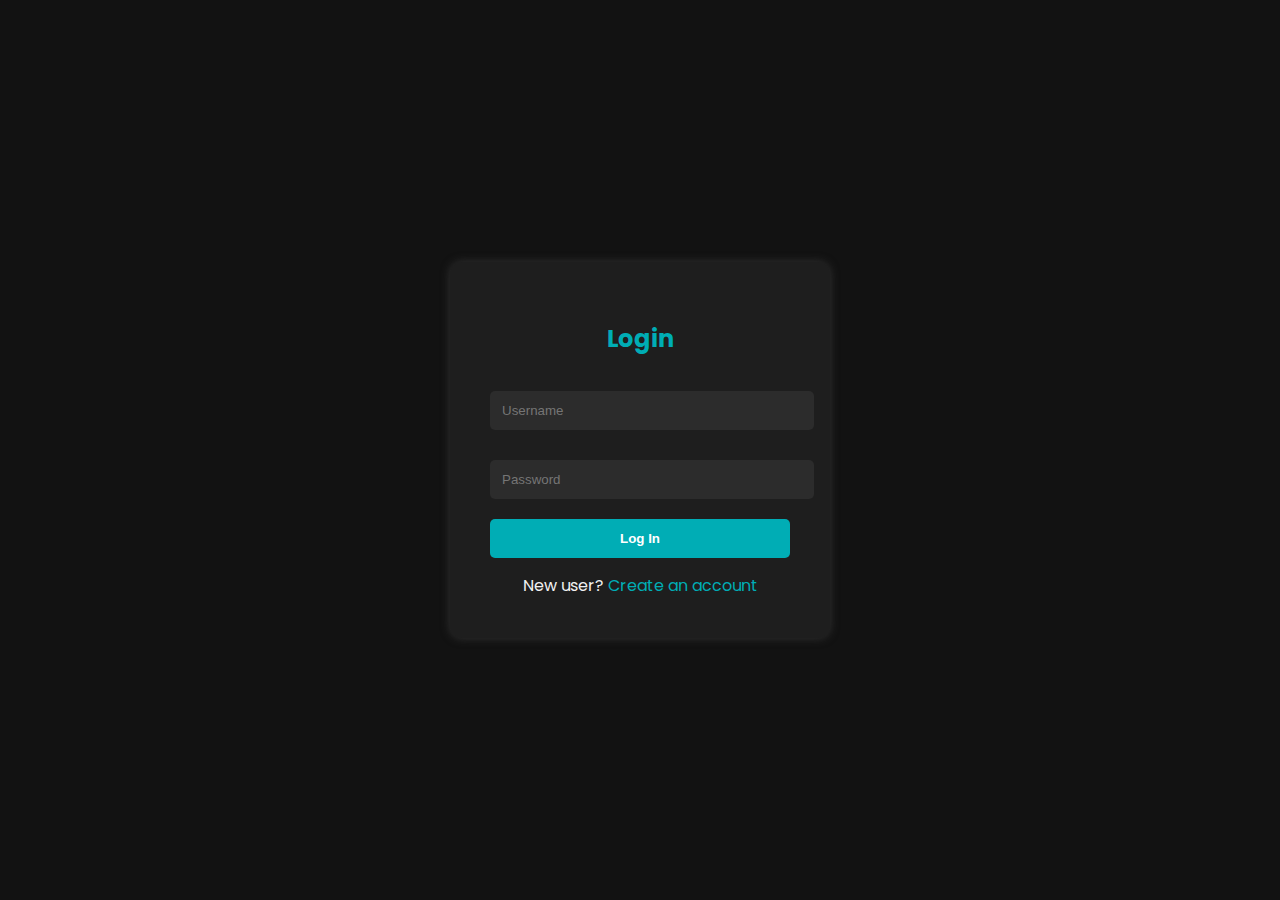
<file: Data Analysis and Visualizeer/templates/login.html>
<!DOCTYPE html>
<html lang="en">
<head>
    <meta charset="UTF-8">
    <title>Login - DataBot</title>
    <link href="https://fonts.googleapis.com/css2?family=Poppins:wght@300;500;600&display=swap" rel="stylesheet">
    <style>
        body {
            margin: 0;
            font-family: 'Poppins', sans-serif;
            background-color: #121212;
            color: #f1f1f1;
            display: flex;
            justify-content: center;
            align-items: center;
            height: 100vh;
        }

        .container {
            background-color: #1e1e1e;
            padding: 40px;
            border-radius: 12px;
            box-shadow: 0 0 10px #333;
            width: 300px;
        }

        h2 {
            text-align: center;
            margin-bottom: 25px;
            color: #00adb5;
        }

        input[type="text"], input[type="password"] {
            width: 100%;
            padding: 12px;
            margin: 10px 0 20px 0;
            border: none;
            border-radius: 5px;
            background-color: #2c2c2c;
            color: white;
        }

        button {
            width: 100%;
            padding: 12px;
            background-color: #00adb5;
            border: none;
            border-radius: 5px;
            color: white;
            font-weight: bold;
            cursor: pointer;
        }

        button:hover {
            background-color: #00bfbf;
        }

        .link {
            margin-top: 15px;
            text-align: center;
        }

        a {
            color: #00adb5;
            text-decoration: none;
        }

        a:hover {
            text-decoration: underline;
        }
    </style>
</head>
<body>
    <div class="container">
        <h2>Login</h2>
        <form method="POST">
            <input type="text" name="username" placeholder="Username" required>
            <input type="password" name="password" placeholder="Password" required>
            <button type="submit">Log In</button>
        </form>
        <div class="link">
            New user? <a href="/signup">Create an account</a>
        </div>
    </div>
</body>
</html>
</file>
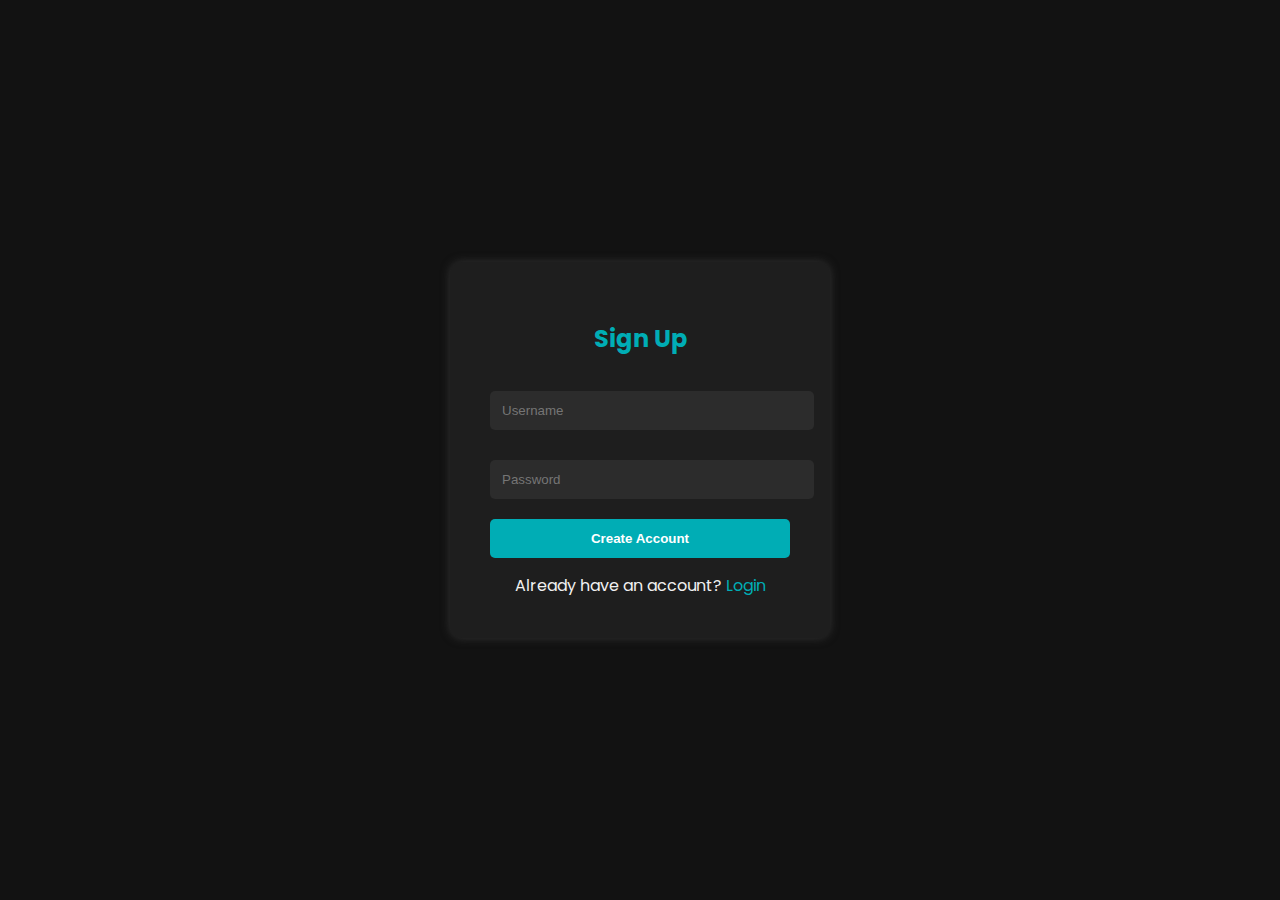
<file: Data Analysis and Visualizeer/templates/signup.html>
<!DOCTYPE html>
<html lang="en">
<head>
    <meta charset="UTF-8">
    <title>Signup - DataBot</title>
    <link href="https://fonts.googleapis.com/css2?family=Poppins:wght@300;500;600&display=swap" rel="stylesheet">
    <style>
        body {
            margin: 0;
            font-family: 'Poppins', sans-serif;
            background-color: #121212;
            color: #f1f1f1;
            display: flex;
            justify-content: center;
            align-items: center;
            height: 100vh;
        }

        .container {
            background-color: #1e1e1e;
            padding: 40px;
            border-radius: 12px;
            box-shadow: 0 0 10px #333;
            width: 300px;
        }

        h2 {
            text-align: center;
            margin-bottom: 25px;
            color: #00adb5;
        }

        input[type="text"], input[type="password"] {
            width: 100%;
            padding: 12px;
            margin: 10px 0 20px 0;
            border: none;
            border-radius: 5px;
            background-color: #2c2c2c;
            color: white;
        }

        button {
            width: 100%;
            padding: 12px;
            background-color: #00adb5;
            border: none;
            border-radius: 5px;
            color: white;
            font-weight: bold;
            cursor: pointer;
        }

        button:hover {
            background-color: #00bfbf;
        }

        .link {
            margin-top: 15px;
            text-align: center;
        }

        a {
            color: #00adb5;
            text-decoration: none;
        }

        a:hover {
            text-decoration: underline;
        }
    </style>
</head>
<body>
    <div class="container">
        <h2>Sign Up</h2>
        <form method="POST">
            <input type="text" name="username" placeholder="Username" required>
            <input type="password" name="password" placeholder="Password" required>
            <button type="submit">Create Account</button>
        </form>
        <div class="link">
            Already have an account? <a href="/login">Login</a>
        </div>
    </div>
</body>
</html>
</file>
